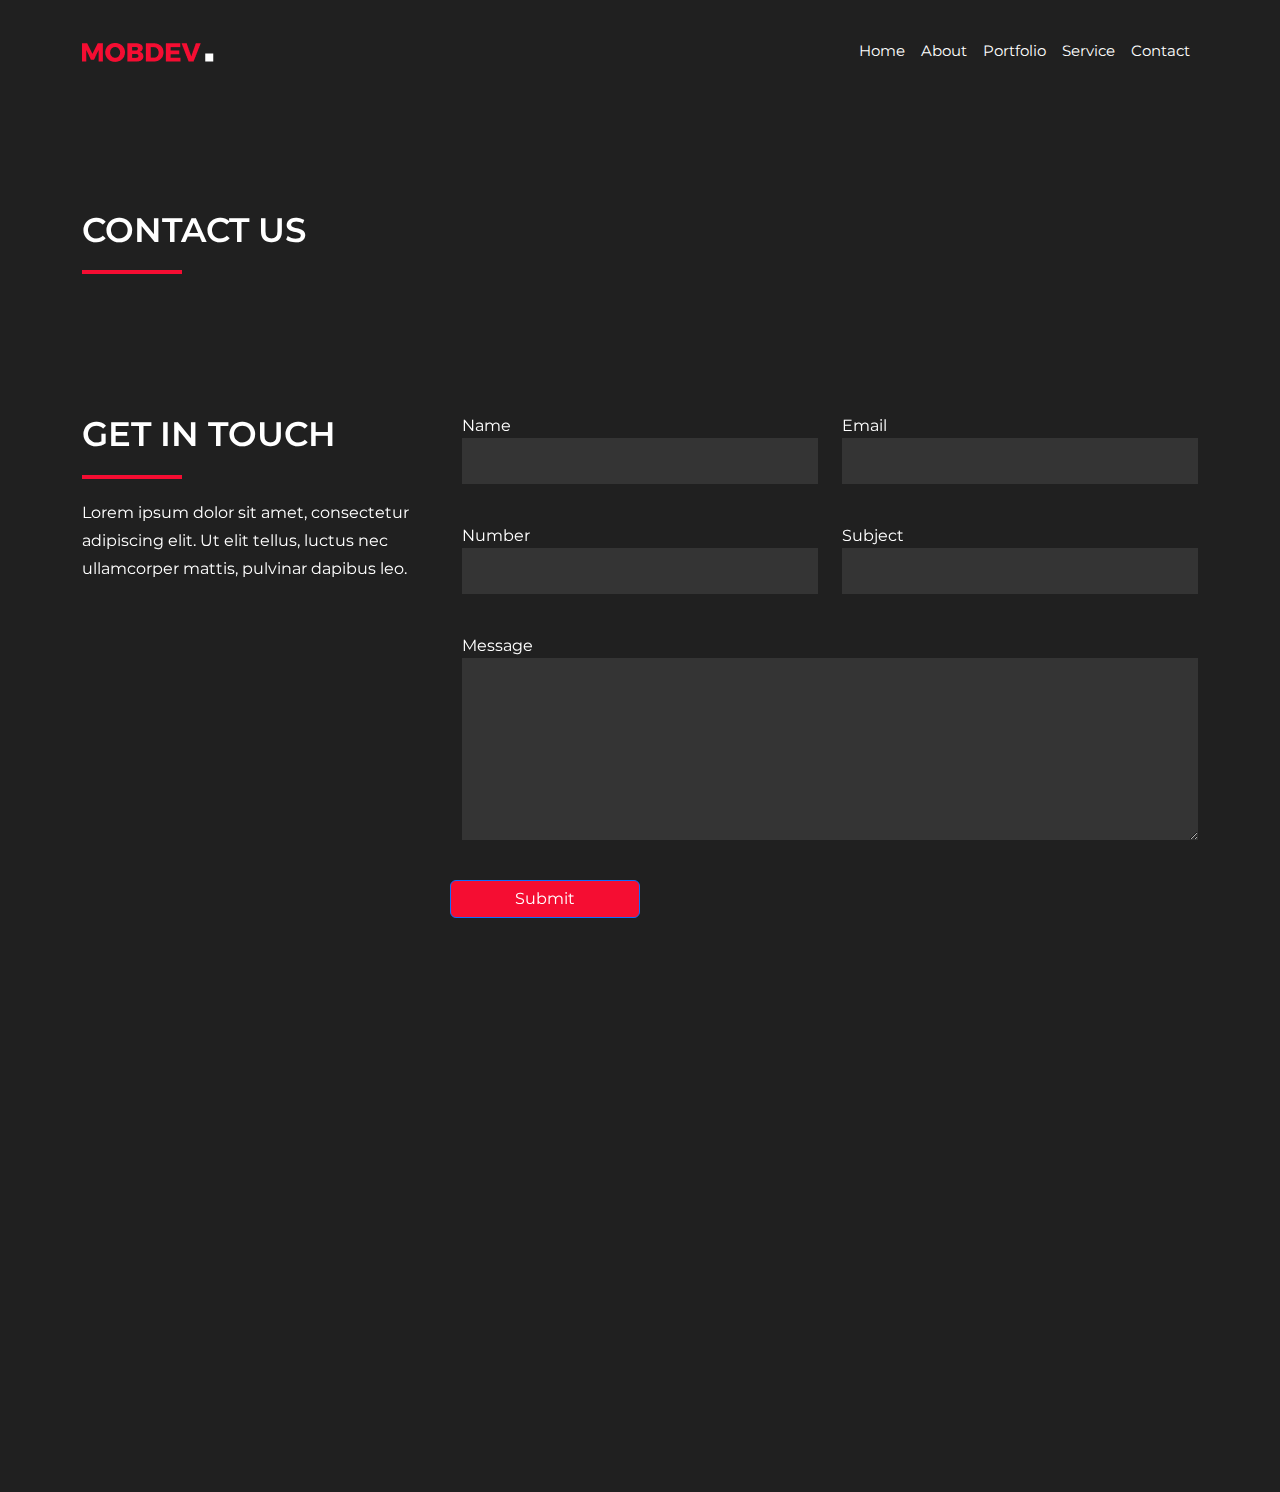
<file: contact.html>
<!DOCTYPE html>
<html lang="en">
<head>
    <meta charset="UTF-8">
    <meta name="viewport" content="width=device-width, initial-scale=1.0">
    <title>Personal</title>

    <link rel="stylesheet" href="css/aos.css">

    <link rel="stylesheet" href="https://cdnjs.cloudflare.com/ajax/libs/font-awesome/6.4.2/css/all.min.css" integrity="sha512-z3gLpd7yknf1YoNbCzqRKc4qyor8gaKU1qmn+CShxbuBusANI9QpRohGBreCFkKxLhei6S9CQXFEbbKuqLg0DA==" crossorigin="anonymous" referrerpolicy="no-referrer" />

    <link rel="preconnect" href="https://fonts.googleapis.com">
    <link rel="preconnect" href="https://fonts.gstatic.com" crossorigin>
    <link href="https://fonts.googleapis.com/css2?family=Montserrat:wght@100;200;300;400;500;600;700;800;900&display=swap" rel="stylesheet">

    <link rel="stylesheet" href="css/bootstrap.min.css">

    <link rel="stylesheet" href="css/style.css">
</head>
<body>
    <!---start header section-->
    <header class="header">
        <nav class="navbar navbar-expand">
            <div class="container">
                <a href="index.html"><img src="img/logo.png"></a>

                <div class="">
                    <ul class="navbar-nav header-nav">
                        <li class="nav-item">
                            <a class="nav-link" href="index.html">Home</a>
                        </li>
                        <li class="nav-item">
                            <a class="nav-link" href="About.html">About</a>
                        </li>
                        <li class="nav-item">
                            <a class="nav-link" href="Portfolio.html">Portfolio</a>
                        </li>
                        <li class="nav-item">
                            <a class="nav-link" href="Service.html">Service</a>
                        </li>
                        <li class="nav-item">
                            <a class="nav-link" href="Contact.html">Contact</a>
                        </li>
                    </ul>
                </div>
            </div>

        </nav>
    </header>

    <!--End header section-->
        <section class="page-title">
            <div class="container">
                <div class="row">
                    <div class="col-xl-12">
                        <div class="page-title-heading" data-aos="zoom-in"  data-aos-delay="50" data-aos-duration="2000" data-aos-once="false">
                            <h2>CONTACT US</h2>
                            <div class="page-title-underline"></div>
                        </div>
                    </div>
                </div>

            </div>

        </section>

        <section class="contact">
            <div class="container">
                <div class="row">
                    <div class="col-xl-4">
                        <div class="contact-touch" data-aos="zoom-in"  data-aos-delay="50" data-aos-duration="2000" data-aos-once="false">
                            <h2>GET IN TOUCH</h2>
                            <div class="touch-underline"></div>
                            <p>Lorem ipsum dolor sit amet, consectetur adipiscing elit. Ut elit tellus, luctus nec ullamcorper mattis, pulvinar dapibus leo.</p>
                        </div>

                    </div>
                    <div class="col-xl-8" data-aos="zoom-in"  data-aos-delay="50" data-aos-duration="2000" data-aos-once="false">
                        <div class="row">
                            <div class="col-xl-6">
                                <div class="contact-from-input input" >
                                    <label>Name</label>
                                    <input type="text" class="form-control">
                                </div>
                            </div>
                            <div class="col-xl-6">
                                <div class="contact-from-input">
                                    <label>Email</label>
                                    <input type="email" class="form-control">
                                </div>

                            </div>
                            <div class="col-xl-6">
                                <div class="contact-from-input">
                                    <label>Number</label>
                                    <input type="number" class="form-control">
                                </div>

                            </div>
                            <div class="col-xl-6">
                                <div class="contact-from-input">
                                    <label>Subject</label>
                                    <input type="text" class="form-control">
                                </div>

                            </div>

                            <div class="col-xl-12">
                                <div class="contact-from-input" >
                                    <label>Message</label>
                                    <textarea type="text" class="form-control">
                                    </textarea>
                                </div>

                            </div>
                            <input type="submit" class="btn btn-primary col-xl-3 coutom-form-btn">
                            

                        </div>
                    </div>
                </div>
            </div>

        </section>

     <!---footer section start-->
     <footer class="footer" data-aos="zoom-in"  data-aos-delay="50" data-aos-duration="2000" data-aos-once="false" >
        <div class="container">
         <div class="row">
             <div class="col-xl-12">
                 <div class="footer-content">
                     <h3>Get In Touch With Me</h3>
                     <p>Victoria Street No 1, London</p>
                     <p>contactinfo@mobdev.test</p>
                     <p>(001) 1231 3453</p>
                     <a href="#"><i class="fa-brands fa-facebook"></i></a>
                     <a href="#"><i class="fa-brands fa-dribbble"></i></a>
                     <a href="#"><i class="fa-brands fa-twitter"></i></a>
                     <a href="#"><i class="fa-brands fa-linkedin-in"></i></a>
                 </div>
             </div>
         </div>
        </div>
       
        <img class="footer-img" src="img/Group 87.png" alt="">
     
     </footer>
     <!---footer section ebd-->
     <script src="js/bootstrap.bundle.min.js"></script>

     <script src="js/aos.js"></script>

     <script>
         AOS.init();
       </script>
 </body>
 </html>
</file>
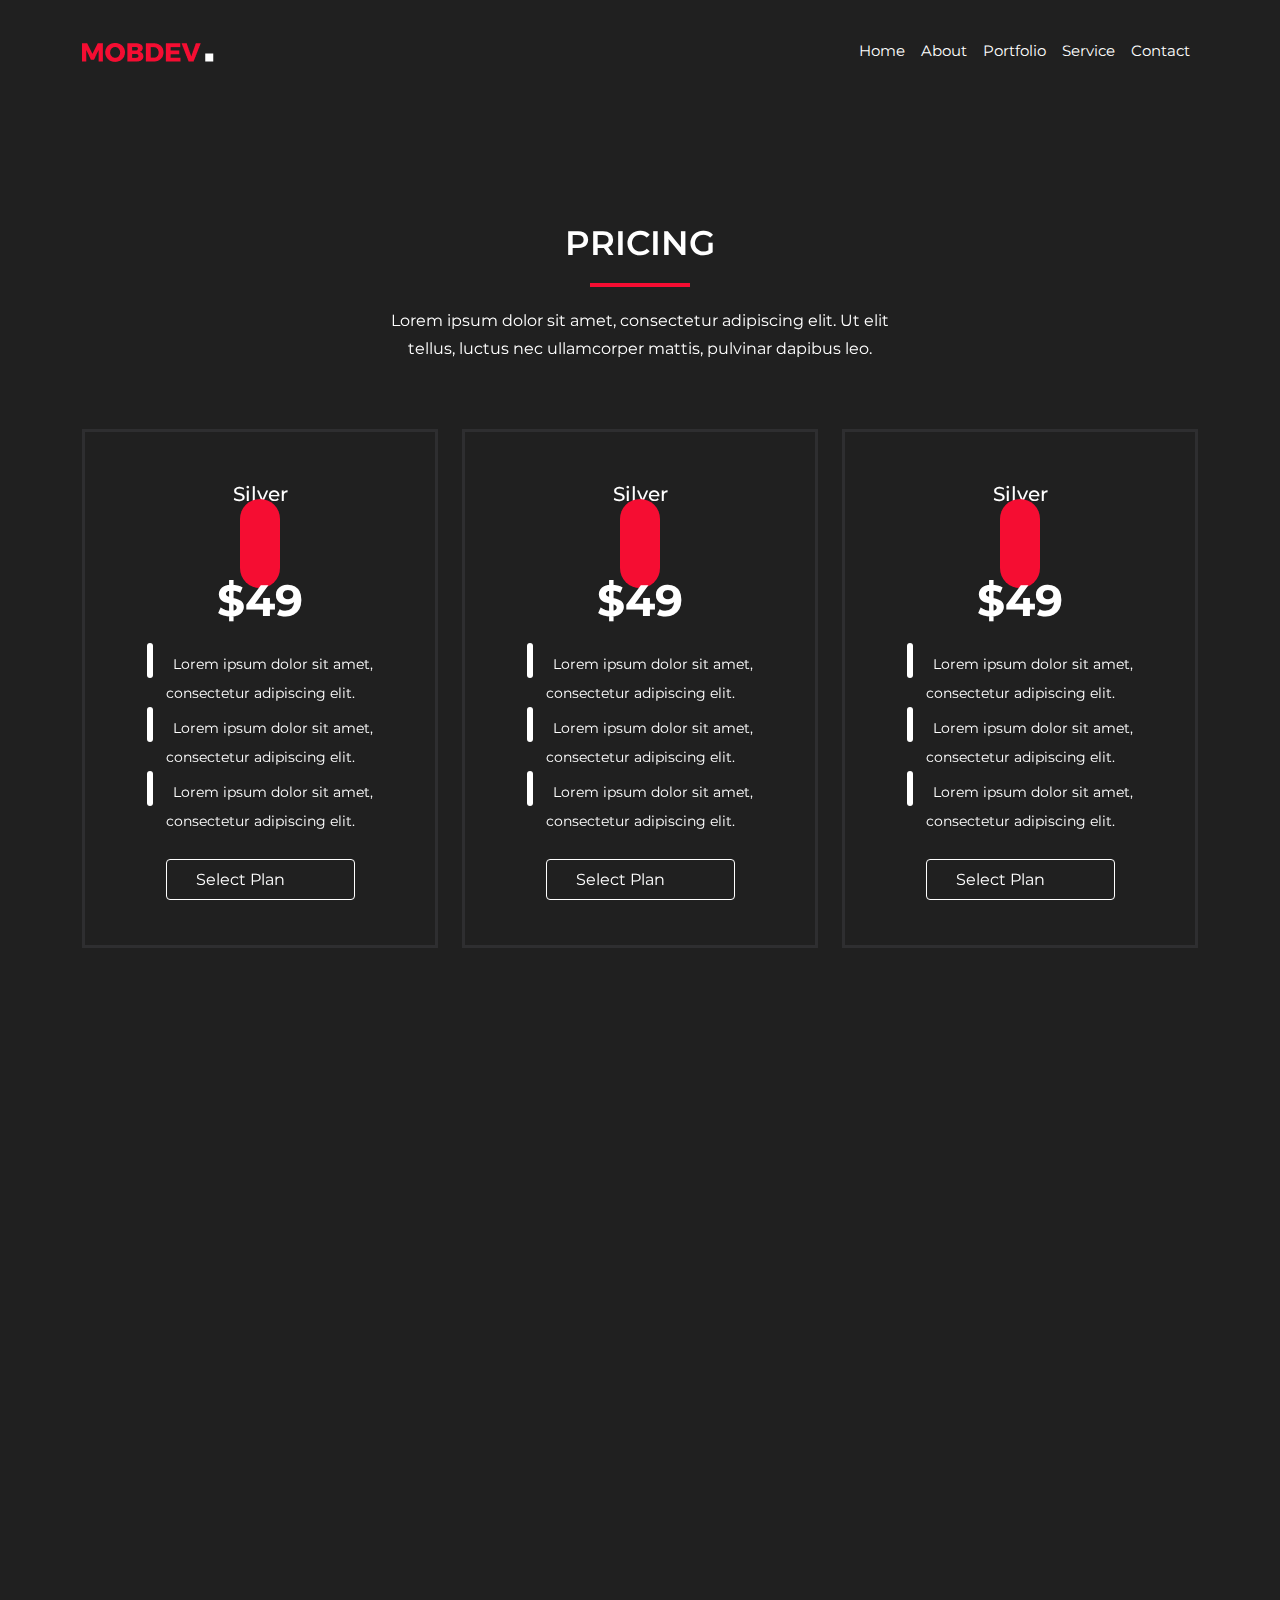
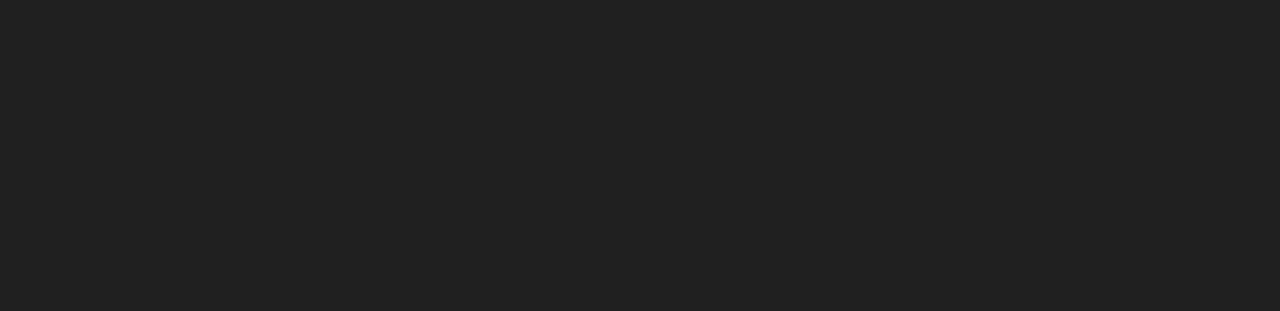
<file: Portfolio.html>
<!DOCTYPE html>
<html lang="en">
<head>
    <meta charset="UTF-8">
    <meta name="viewport" content="width=device-width, initial-scale=1.0">
    <title>Personal</title>

    <link rel="stylesheet" href="css/aos.css">
    <link rel="stylesheet" href="https://cdnjs.cloudflare.com/ajax/libs/font-awesome/6.4.2/css/all.min.css" integrity="sha512-z3gLpd7yknf1YoNbCzqRKc4qyor8gaKU1qmn+CShxbuBusANI9QpRohGBreCFkKxLhei6S9CQXFEbbKuqLg0DA==" crossorigin="anonymous" referrerpolicy="no-referrer" />

    <link rel="preconnect" href="https://fonts.googleapis.com">
    <link rel="preconnect" href="https://fonts.gstatic.com" crossorigin>
    <link href="https://fonts.googleapis.com/css2?family=Montserrat:wght@100;200;300;400;500;600;700;800;900&display=swap" rel="stylesheet">

    <link rel="stylesheet" href="css/bootstrap.min.css">

    <link rel="stylesheet" href="css/style.css">
</head>
<body>
    <!---start header section-->
    <header class="header">
        <nav class="navbar navbar-expand">
            <div class="container">
                <a href="index.html"><img src="img/logo.png"></a>

                <div class="">
                    <ul class="navbar-nav header-nav">
                        <li class="nav-item">
                            <a class="nav-link" href="index.html">Home</a>
                        </li>
                        <li class="nav-item">
                            <a class="nav-link" href="About.html">About</a>
                        </li>
                        <li class="nav-item">
                            <a class="nav-link" href="Portfolio.html">Portfolio</a>
                        </li>
                        <li class="nav-item">
                            <a class="nav-link" href="Service.html">Service</a>
                        </li>
                        <li class="nav-item">
                            <a class="nav-link" href="Contact.html">Contact</a>
                        </li>
                    </ul>
                </div>
            </div>

        </nav>
    </header>

    <!--End header section-->

      <!--pricin section star-->
      <section class="pricing">
        <div class="container">
            <div class="row">
                <div class="col-xl-6 offset-xl-3">
                    <div class="pricing-heading" data-aos="zoom-in"  data-aos-delay="50" data-aos-duration="2000" data-aos-once="false">
                        <h2>PRICING</h2>
                        <div class="pricing-underline"></div>
                        <p>Lorem ipsum dolor sit amet, consectetur adipiscing elit. Ut elit tellus, luctus nec ullamcorper mattis, pulvinar dapibus leo.</p>
                    </div>
                </div>

            </div>

            <div class="row price-item-row">
                <div class="col-xl-4">
                    <div class="pricing-item" data-aos="slide-right"  data-aos-delay="50" data-aos-duration="2000" data-aos-once="false">
                        <h3>Silver</h3>
                        <i class="fa-solid fa-dice-d6"></i>
                        <h4>$49</h4>
                        <ul class="navbar">
                            <li class="nav-link"><i class="fa-solid fa-check"></i>
                            <span>Lorem ipsum dolor sit amet, consectetur adipiscing elit. </span></li>

                            <li class="nav-link"><i class="fa-solid fa-check"></i>
                            <span>Lorem ipsum dolor sit amet, consectetur adipiscing elit. </span></li>

                            <li class="nav-link"><i class="fa-solid fa-check"></i>
                            <span>Lorem ipsum dolor sit amet, consectetur adipiscing elit. </span></li>
                        </ul>
                        <a href="#">Select Plan
                            <i class="fa-solid fa-arrow-right"></i>
                        </a>
                    </div>
                </div>
                <div class="col-xl-4">
                    <div class="pricing-item" data-aos="slide-up"  data-aos-delay="50" data-aos-duration="2000" data-aos-once="false">
                        <h3>Silver</h3>
                        <i class="fa-solid fa-dice-d6"></i>
                        <h4>$49</h4>
                        <ul class="navbar">
                            <li class="nav-link"><i class="fa-solid fa-check"></i>
                            <span>Lorem ipsum dolor sit amet, consectetur adipiscing elit. </span></li>

                            <li class="nav-link"><i class="fa-solid fa-check"></i>
                            <span>Lorem ipsum dolor sit amet, consectetur adipiscing elit. </span></li>

                            <li class="nav-link"><i class="fa-solid fa-check"></i>
                            <span>Lorem ipsum dolor sit amet, consectetur adipiscing elit. </span></li>
                        </ul>
                        <a href="#">Select Plan
                            <i class="fa-solid fa-arrow-right"></i>
                        </a>
                    </div>
                </div>
                <div class="col-xl-4">
                    <div class="pricing-item" data-aos="slide-left"  data-aos-delay="50" data-aos-duration="2000" data-aos-once="false">
                        <h3>Silver</h3>
                        <i class="fa-solid fa-dice-d6"></i>
                        <h4>$49</h4>
                        <ul class="navbar">
                            <li class="nav-link"><i class="fa-solid fa-check"></i>
                            <span>Lorem ipsum dolor sit amet, consectetur adipiscing elit. </span></li>

                            <li class="nav-link"><i class="fa-solid fa-check"></i>
                            <span>Lorem ipsum dolor sit amet, consectetur adipiscing elit. </span></li>

                            <li class="nav-link"><i class="fa-solid fa-check"></i>
                            <span>Lorem ipsum dolor sit amet, consectetur adipiscing elit. </span></li>
                        </ul>
                        <a href="#">Select Plan
                            <i class="fa-solid fa-arrow-right"></i>
                        </a>
                    </div>
                </div>
            </div>
        </div>
    </section>
    <!--end pricin section-->

     <!--Discover section start-->
     <section class="disco">
        <div class="container disco-container" data-aos="zoom-in"  data-aos-delay="50" data-aos-duration="2000" data-aos-once="false>
            <div class="row align-items-center">
                <div class="col-xl-6">
                    <div class="disco-content">
                    <h3>Discover How Design Can Help Your Business</h3>
                </div>
                </div>
                <div class="col-xl-6">
                    <div class="disco-button">
                    <a href="#">Contact Me</a>
                </div>
                </div>
            </div>
        </div>
    </section>
    <!--Discover section End-->

     <!---footer section start-->
     <footer class="footer" data-aos="zoom-in"  data-aos-delay="50" data-aos-duration="2000" data-aos-once="false>
        <div class="container">
         <div class="row">
             <div class="col-xl-12">
                 <div class="footer-content">
                     <h3>Get In Touch With Me</h3>
                     <p>Victoria Street No 1, London</p>
                     <p>contactinfo@mobdev.test</p>
                     <p>(001) 1231 3453</p>
                     <a href="#"><i class="fa-brands fa-facebook"></i></a>
                     <a href="#"><i class="fa-brands fa-dribbble"></i></a>
                     <a href="#"><i class="fa-brands fa-twitter"></i></a>
                     <a href="#"><i class="fa-brands fa-linkedin-in"></i></a>
                 </div>
             </div>
         </div>
        </div>
       
        <img class="footer-img" src="img/Group 87.png" alt="">
     
     </footer>
     <!---footer section ebd-->
     <script src="js/bootstrap.bundle.min.js"></script>

     <script src="js/aos.js"></script>

     <script>
         AOS.init();
       </script>
 </body>
 </html>
</file>
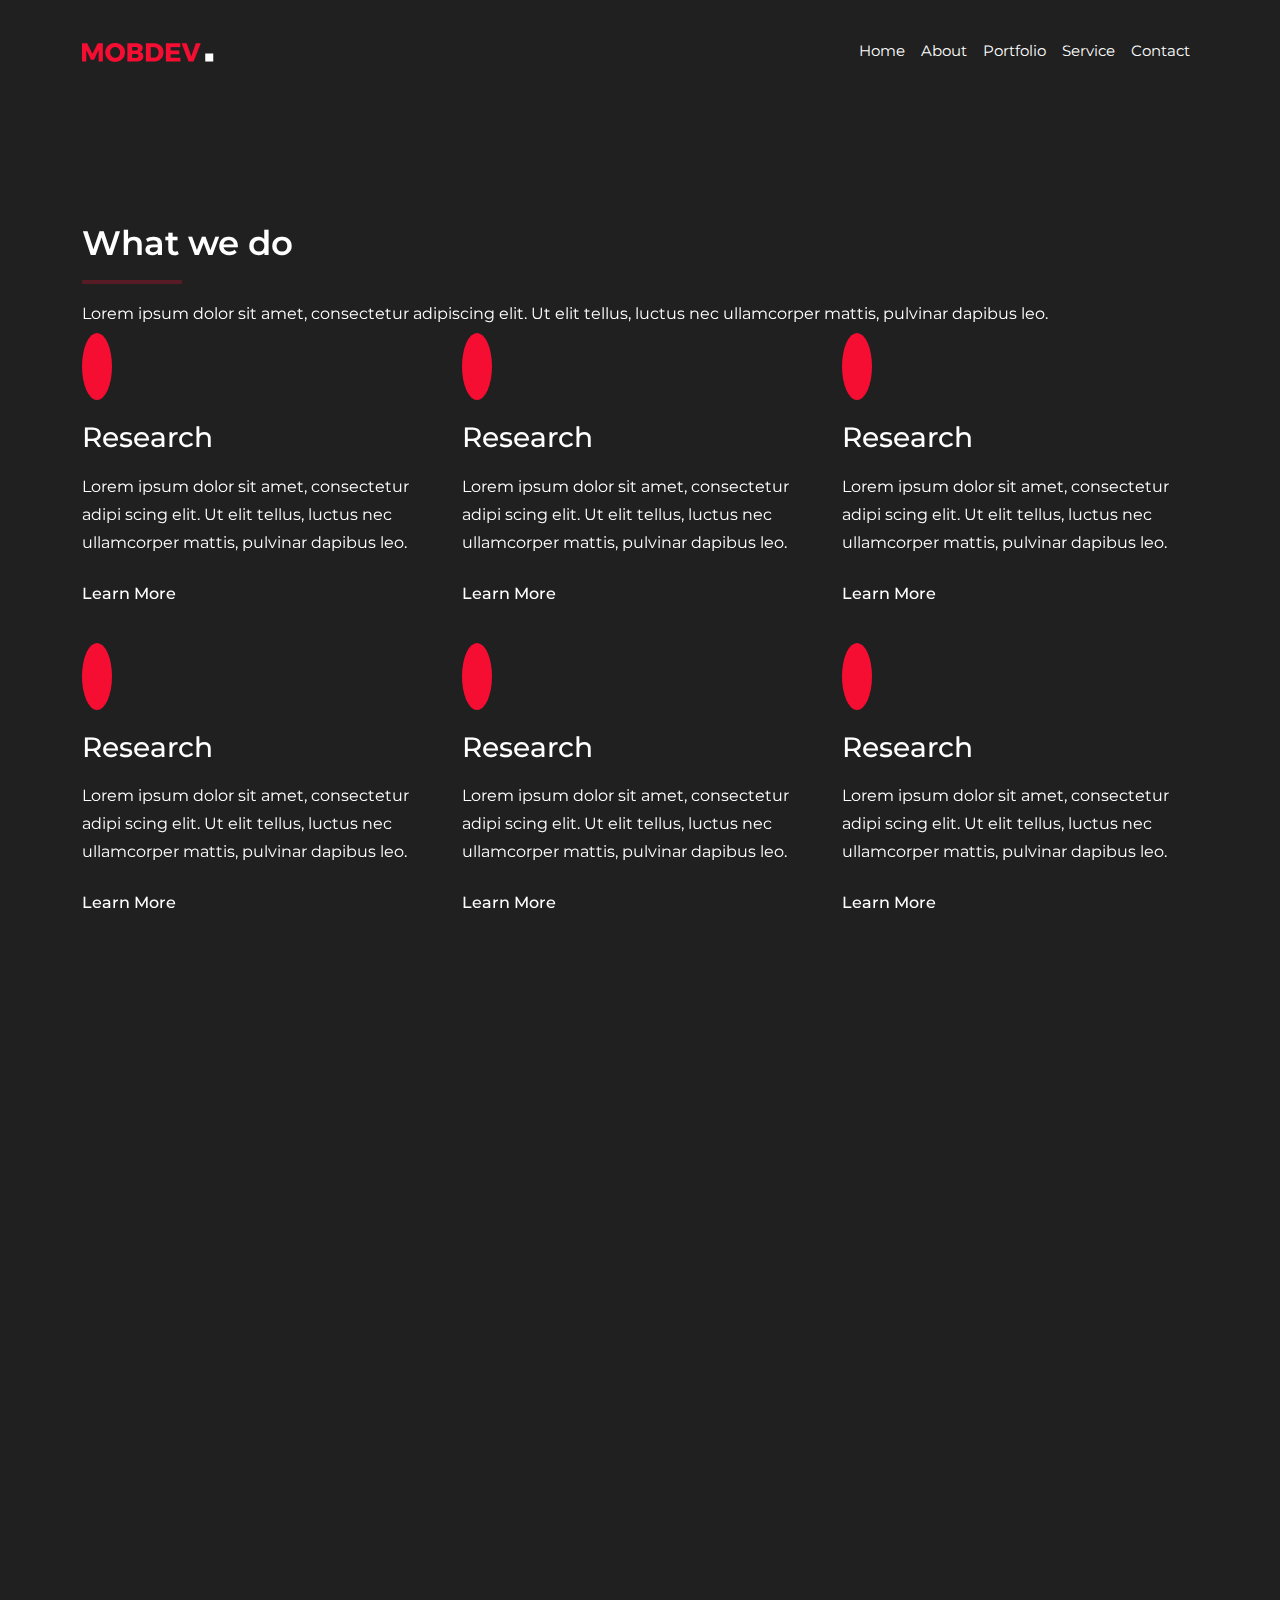
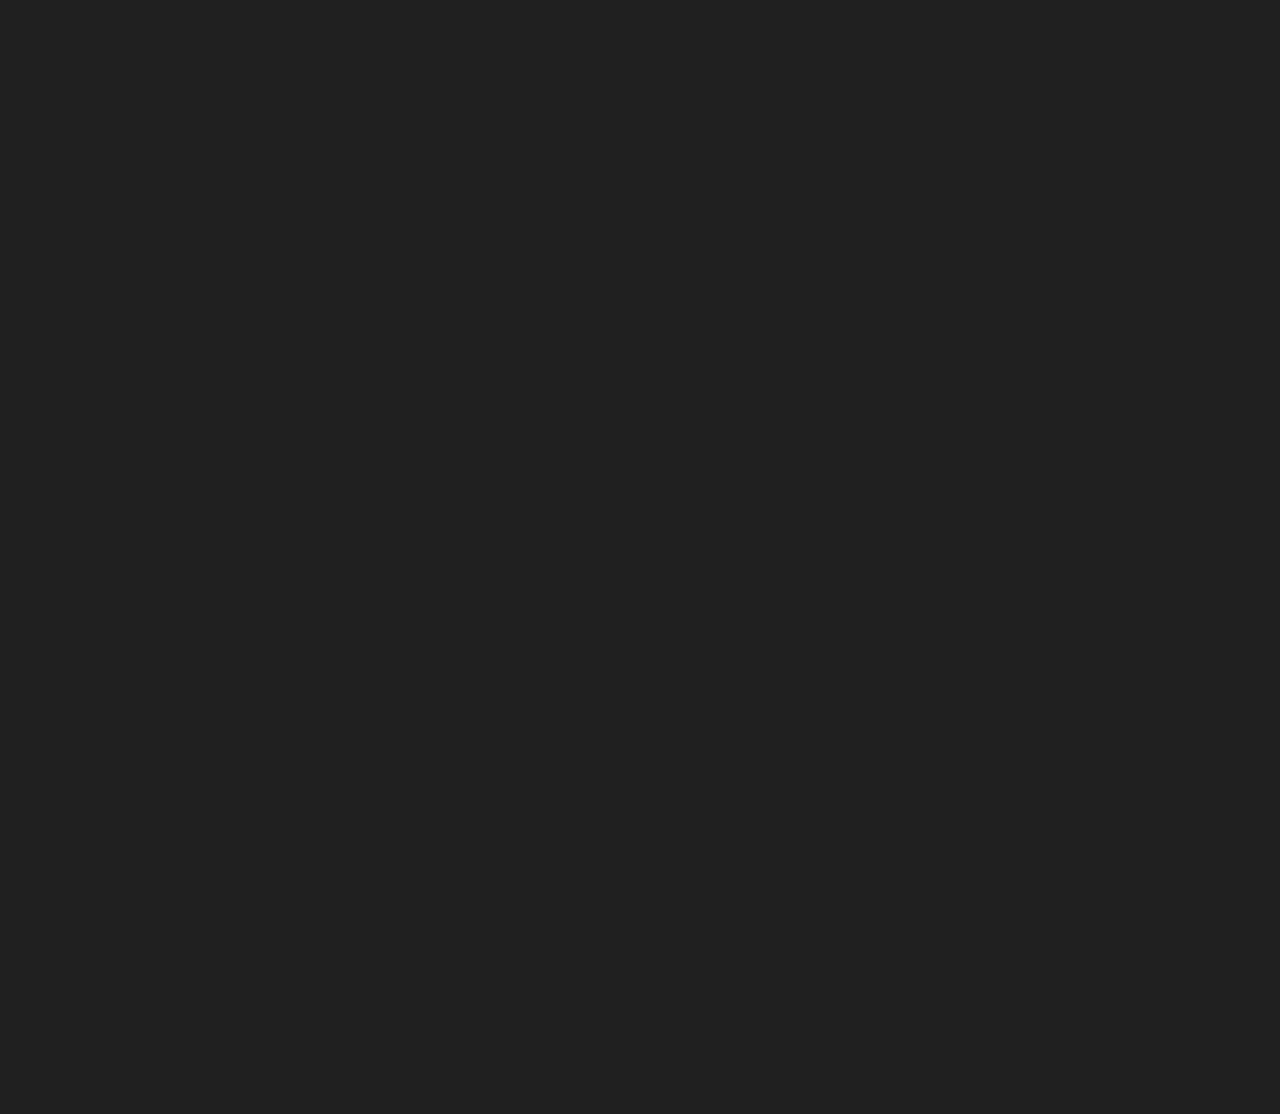
<file: service.html>
<!DOCTYPE html>
<html lang="en">
<head>
    <meta charset="UTF-8">
    <meta name="viewport" content="width=device-width, initial-scale=1.0">
    <title>Personal</title>

    <link rel="stylesheet" href="css/aos.css">
    <link rel="stylesheet" href="https://cdnjs.cloudflare.com/ajax/libs/font-awesome/6.4.2/css/all.min.css" integrity="sha512-z3gLpd7yknf1YoNbCzqRKc4qyor8gaKU1qmn+CShxbuBusANI9QpRohGBreCFkKxLhei6S9CQXFEbbKuqLg0DA==" crossorigin="anonymous" referrerpolicy="no-referrer" />

    <link rel="preconnect" href="https://fonts.googleapis.com">
    <link rel="preconnect" href="https://fonts.gstatic.com" crossorigin>
    <link href="https://fonts.googleapis.com/css2?family=Montserrat:wght@100;200;300;400;500;600;700;800;900&display=swap" rel="stylesheet">

    <link rel="stylesheet" href="css/bootstrap.min.css">

    <link rel="stylesheet" href="css/style.css">
</head>
<body>
    <!---start header section-->
    <header class="header">
        <nav class="navbar navbar-expand">
            <div class="container">
                <a href="index.html"><img src="img/logo.png"></a>

                <div class="">
                    <ul class="navbar-nav header-nav">
                        <li class="nav-item">
                            <a class="nav-link" href="index.html">Home</a>
                        </li>
                        <li class="nav-item">
                            <a class="nav-link" href="About.html">About</a>
                        </li>
                        <li class="nav-item">
                            <a class="nav-link" href="Portfolio.html">Portfolio</a>
                        </li>
                        <li class="nav-item">
                            <a class="nav-link" href="Service.html">Service</a>
                        </li>
                        <li class="nav-item">
                            <a class="nav-link" href="Contact.html">Contact</a>
                        </li>
                    </ul>
                </div>
            </div>

        </nav>
    </header>

    <!--End header section-->

 <!--service part start-->

 <section class="service">
    <div class="container">
  <div class="row">
    <div class="col-xl-12">
        <div class="service-heading" data-aos="zoom-in"  data-aos-delay="50" data-aos-duration="2000" data-aos-once="false">

            <h2>What we do</h2>
            <hr>
            <p>Lorem ipsum dolor sit amet, consectetur adipiscing elit. Ut elit tellus, luctus nec ullamcorper mattis, pulvinar dapibus leo.</p>
        </div>
    </div>

  </div>
        
                <div class="row">
                    <div class="col-xl-4">
                        <div class="service-item" data-aos="zoom-in"  data-aos-delay="50" data-aos-duration="2000" data-aos-once="false">
                            <i class="fa-solid fa-magnifying-glass"></i>
                            <h3>Research</h3>
                            <p>Lorem ipsum dolor sit amet, consectetur adipi scing elit. Ut elit tellus, luctus nec ullamcorper mattis, pulvinar dapibus leo.</p>

                            <a href="#"> Learn More
                                <i class="fa-solid fa-arrow-right"></i>
                            </a>
                        </div>
                    </div>
                    <div class="col-xl-4">
                        <div class="service-item" data-aos="zoom-in"  data-aos-delay="50" data-aos-duration="2000" data-aos-once="false">
                            <i class="fa-regular fa-image"></i>
                            <h3>Research</h3>
                            <p>Lorem ipsum dolor sit amet, consectetur adipi scing elit. Ut elit tellus, luctus nec ullamcorper mattis, pulvinar dapibus leo.</p>

                            <a href="#"> Learn More
                                <i class="fa-solid fa-arrow-right"></i>
                            </a>
                        </div>
                    </div>
                    <div class="col-xl-4">
                        <div class="service-item" data-aos="zoom-in"  data-aos-delay="50" data-aos-duration="2000" data-aos-once="false">
                            <i class="fa-solid fa-eye"></i>
                            <h3>Research</h3>
                            <p>Lorem ipsum dolor sit amet, consectetur adipi scing elit. Ut elit tellus, luctus nec ullamcorper mattis, pulvinar dapibus leo.</p>

                            <a href="#"> Learn More
                                <i class="fa-solid fa-arrow-right"></i>
                            </a>
                        </div>
                    </div>
                    <div class="col-xl-4">
                        <div class="service-item" data-aos="zoom-in"  data-aos-delay="50" data-aos-duration="2000" data-aos-once="false" >
                            <i class="fa-solid fa-mobile-screen"></i>
                            <h3>Research</h3>
                            <p>Lorem ipsum dolor sit amet, consectetur adipi scing elit. Ut elit tellus, luctus nec ullamcorper mattis, pulvinar dapibus leo.</p>

                            <a href="#"> Learn More
                                <i class="fa-solid fa-arrow-right"></i>
                            </a>
                        </div>
                    </div>
                    <div class="col-xl-4">
                        <div class="service-item" data-aos="zoom-in"  data-aos-delay="50" data-aos-duration="2000" data-aos-once="false">
                            <i class="fa-solid fa-mobile-screen"></i>
                            <h3>Research</h3>
                            <p>Lorem ipsum dolor sit amet, consectetur adipi scing elit. Ut elit tellus, luctus nec ullamcorper mattis, pulvinar dapibus leo.</p>

                            <a href="#"> Learn More
                                <i class="fa-solid fa-arrow-right"></i>
                            </a>
                        </div>
                    </div>
                    <div class="col-xl-4">
                        <div class="service-item" data-aos="zoom-in"  data-aos-delay="50" data-aos-duration="2000" data-aos-once="false" >
                            <i class="fa-solid fa-mobile-screen"></i>
                            <h3>Research</h3>
                            <p>Lorem ipsum dolor sit amet, consectetur adipi scing elit. Ut elit tellus, luctus nec ullamcorper mattis, pulvinar dapibus leo.</p>

                            <a href="#"> Learn More
                                <i class="fa-solid fa-arrow-right"></i>
                            </a>
                        </div>
                    </div>
               
        </div>
    </div>
</section>
    <!--service part end-->

    <!--testmonial section start-->
    <section class="testmonial">
        <div class="container">
            <div class="row">
                <div class="col-xl-6 offset-xl-3">
                    <div class="test-heading" data-aos="zoom-in"  data-aos-delay="50" data-aos-duration="2000" data-aos-once="false">
                        <h2>TESTMONIAL</h2>
                        <div class="test-underline"></div>
                        <p>Lorem ipsum dolor sit amet, consectetur adipi scing elit. Ut elit tellus, luctus nec ullamcorper mattis, pulvinar dapibus.</p>
                    </div>
                </div>
            </div>
            <div class="row test-item-row">
                <div class="col-xl-4">
                    <div class="test-item" data-aos="zoom-in"  data-aos-delay="50" data-aos-duration="2000" data-aos-once="false">
                        <i class="fa-solid fa-quote-left"></i>
                        <p>Lorem ipsum dolor sit amet, consec tetur adipiscing elit. Ut elit tellus, luc tus nec ullamcorper mattis, pulvinar dapibus leo.</p>
                        <img src="img/profile-4 1.png">
                        <h4>Michael Andrew</h4>
                        <h5>CEO Media</h5>
                    </div>
                </div>
                <div class="col-xl-4">
                    <div class="test-item" data-aos="zoom-in"  data-aos-delay="50" data-aos-duration="2000" data-aos-once="false">
                        <i class="fa-solid fa-quote-left"></i>
                        <p>Lorem ipsum dolor sit amet, consec tetur adipiscing elit. Ut elit tellus, luc tus nec ullamcorper mattis, pulvinar dapibus leo.</p>
                        <img src="img/profile-4 1.png">
                        <h4>Michael Andrew</h4>
                        <h5>CEO Media</h5>
                    </div>
                </div>
                <div class="col-xl-4">
                    <div class="test-item" data-aos="zoom-in"  data-aos-delay="50" data-aos-duration="2000" data-aos-once="false">
                        <i class="fa-solid fa-quote-left"></i>
                        <p>Lorem ipsum dolor sit amet, consec tetur adipiscing elit. Ut elit tellus, luc tus nec ullamcorper mattis, pulvinar dapibus leo.</p>
                        <img src="img/profile-4 1.png">
                        <h4>Michael Andrew</h4>
                        <h5>CEO Media</h5>
                    </div>
                </div>
            </div>
        </div>
    </section>
    <!--testmonial section end-->
  <!--Discover section start-->
  <section class="disco">
    <div class="container disco-container" data-aos="zoom-in"  data-aos-delay="50" data-aos-duration="2000" data-aos-once="false" >
        <div class="row align-items-center">
            <div class="col-xl-6">
                <div class="disco-content">
                <h3>Discover How Design Can Help Your Business</h3>
            </div>
            </div>
            <div class="col-xl-6">
                <div class="disco-button">
                <a href="#">Contact Me</a>
            </div>
            </div>
        </div>
    </div>
</section>
<!--Discover section End-->
      <!---footer section start-->
      <footer class="footer" data-aos="zoom-in"  data-aos-delay="50" data-aos-duration="2000" data-aos-once="false" >
        <div class="container">
         <div class="row">
             <div class="col-xl-12">
                 <div class="footer-content">
                     <h3>Get In Touch With Me</h3>
                     <p>Victoria Street No 1, London</p>
                     <p>contactinfo@mobdev.test</p>
                     <p>(001) 1231 3453</p>
                     <a href="#"><i class="fa-brands fa-facebook"></i></a>
                     <a href="#"><i class="fa-brands fa-dribbble"></i></a>
                     <a href="#"><i class="fa-brands fa-twitter"></i></a>
                     <a href="#"><i class="fa-brands fa-linkedin-in"></i></a>
                 </div>
             </div>
         </div>
        </div>
       
        <img class="footer-img" src="img/Group 87.png" alt="">
     
     </footer>
     <!---footer section ebd-->
     <script src="js/bootstrap.bundle.min.js"></script>

     <script src="js/aos.js"></script>

     <script>
         AOS.init();
       </script>
 </body>
 </html>
</file>
<file: css/style.css>
body{
    background-color: #202020;
    font-family: 'Montserrat', sans-serif;
}
.header-nav li a{
    color: #ffffff;
    font-size: 15px;
    font-weight: 400;
}
.header-nav li a:hover{
    color: #f50d32;
}
.header{
 
    padding: 24px 0px;
}
.banner{
    padding-top: 50px;
    position: relative;
}
.banner-pattern{
    position: absolute;
    left: -20px;
    top: 80px;
}

.banner-content{
    padding-right: 110px;
}
.banner-content h4{
    font-size: 20px;
    font-weight: 500;
    color: #F50D32;
}
.banner-content h1{
    font-size: 44px;
    font-weight: 700;
    color: #ffffff;
    margin-top: 20px;
}
.banner-content p{
    font-size: 18px;
    font-weight: 400;
    color: #ffffff;
    margin-top: 30px;
    margin-bottom: 55px;
}
.banner-content a{
    padding: 18px 42px;
    background-color: #f50d32;
    font-size: 16px;
    font-weight: 400;
    color: #ffffff;
    text-decoration: none;

}
.banner-img img{
    box-shadow: -25px 25px 0px #2e2e30;
    
}
.banner-img{
    position: relative;
}
.banner-ball{
    position: absolute;
    right: -40px;
    top: -20px;
    z-index: -1;
}
.service{
  
    margin-top: 120px;
    position: relative;
}
.service-s{
    position: absolute;
    bottom: 0px;
    left: 0px;
}
.service-tri{
    position: absolute;
    bottom:270px;
    left: 140px;
}
.service-heading h2{
    font-size: 34px;
    font-weight: 600;
    color: #ffffff;
}
.service-heading hr{
    width: 100px;
    height: 5px;
    background-color: #F50D32;
}
.service-heading p{
    font-size: 16px;
    font-weight: 400;
    color: #ffffff;
    line-height: 28px;
}
.service-item{
    margin-bottom: 45px;
}
.service-item i{
    font-size: 30px;
    color: #ffffff;
    background-color: #f50d32;
    padding: 15px;
    border-radius: 50%;
}
.service-item h3{
    font-size: 23;
    font-weight: 500;
    color: #ffffff;
    margin-top: 32px;
}
.service-item p{
    font-size: 16px;
    font-weight: 400;
    color: #ffffff;
    line-height: 28px;
    margin-top: 18px;
}
.service-item a{
    font-size: 23;
    font-weight: 500;
    color: #ffffff;
    text-decoration: none;
}
.service-item a i{
    background-color: transparent;
    font-size: 24px;
}
.skill{

}
.skill-heading{
    text-align: center;
    margin-top: 120px;

}
.skill-heading h3{
    font-size: 34px;
    font-weight: 600;
    color: #ffffff;
    margin-bottom: 30px;
}
.skill-heading hr{
    background-color: #F50D32;
    width: 100px;
    height: 5px;
    margin: 0px auto;
    margin-bottom: 40px;
}
.skill-heading p{
    font-size: 16px;
    font-weight: 400;
    color: #ffffff;
    line-height: 28px;
    margin-top: 30px;
}
.service_item_box-row{
    margin-top: 70px;
}
.service_item_box{
    text-align: center;
    border: 3px solid #2e2e30;
    padding: 40px 40px;
}
.service_item_box h4{
    color: #F50D32;
    font-size: 16px;
    font-weight: 600;
}
.service_item_box h3{
    color: #ffffff;
    font-size: 22px;
    font-weight: 400;
    margin-top: 16px;
}
.service_item_box p{
    color: #ffffff;
    font-size: 16px;
    font-weight: 400;
    margin-top: 16px;
    line-height: 28px;
}
.progress{
    background-color: #343434;
}
.custom-bar {
    background-color: #F50D32;
}
.service_item_bar{
    margin-top: 60px;
}
.pro-bar{
    margin-top: 30px;
}
.pro-bar h3{
    color: #ffffff ;
}
.pricing{
    
    margin-top: 120px;
}
.pricing-heading{
    text-align: center;
}
.pricing-heading h2{
    font-size: 34px;
    font-weight: 600;
    color: #ffffff;
}
.pricing-underline{
    width: 100px;
    height: 4px;
    background-color: #F50D32;
    margin: 0px auto;
    margin-top: 20px;
    margin-bottom: 20px;
    
}
.pricing-heading p{
    font-size: 16px;
    font-weight: 400;
    color: #ffffff;
    line-height: 28px;
}
.pricing-item{
    text-align: center;
    border: 3px solid #2e2e30;
    padding: 50px 45px;
}
.pricing-item h3{
    font-size: 20px;
    font-weight: 500;
    color: #ffffff;
}
.pricing-item i{
    font-size: 40px;
    padding: 20px;
    background-color: #f50d32;
    color: #ffffff;
    border-radius: 50px;
    margin-top: 30px;
    margin-bottom: 30px;
}
.pricing-item h4{
    font-size: 44px;
    font-weight: 700;
    color: #ffffff;
}
.pricing-item ul li i{
    font-size: 24px;
    padding: 3px;
    background-color: #ffffff;
    color: #2e2e30;
    margin-right: 20px;

}
.pricing-item ul li span{
    color: #FFF;
    font-size: 14px;
    font-weight: 400;
   line-height: 28px;
}
.pricing-item ul li{
    color: #ffffff;
}
.pricing-item a{
    padding: 10px 29px;
    
    font-size: 16px;
    font-weight: 400;
    color: #ffffff;
    text-decoration: none;
    border: 1px solid #ffffff;
    border-radius: 4px;
}
.pricing-item a i{
    background-color: transparent;
    font-size: 24px;
}
.price-item-row{
margin-top: 50px;
}

.work{
    
    margin-top: 120px;
}
.work-heading{
    text-align: center;
}
.work-heading h2{
    font-size: 34px;
    font-weight: 600;
    color: #ffffff;
}
.work-underline{
    width: 100px;
    height: 4px;
    background-color: #F50D32;
    margin: 0px auto;
    margin-top: 20px;
    margin-bottom: 20px;
    
}
.work-heading p{
    font-size: 16px;
    font-weight: 400;
    color: #ffffff;
    line-height: 28px;
}
.work-item-row{
    margin-top: 60px;
}
.work-item{
    padding-right: 110px ;
}
.work-item h3{
    font-size: 30px;
    font-weight: 500;
    line-height: 44px;
    color: #ffffff;
}
.work-item p{
    font-size: 16px;
    font-weight: 400;
    line-height: 28px;
    color: #ffffff;
}
.work-item a{
    color: #F50D32;
    font-size: 16px;
    font-weight: 400;
    text-decoration: none;
}

.testmonial{

    margin-top: 120px;
}
.test-heading{
    text-align: center;
}


.test-heading h2{
    font-size: 34px;
    font-weight: 600;
    color: #ffffff;
}
.test-underline{
    width: 100px;
    height: 4px;
    background-color: #F50D32;
    margin: 0px auto;
    margin-top: 20px;
    margin-bottom: 20px;
    
}
.test-heading p{
    font-size: 16px;
    font-weight: 400;
    color: #ffffff;
    line-height: 28px;
}
.test-item-row{
    margin-top: 70px;
}
.test-item{
    padding: 40px 38px;
    background-color: #2e2e30;
    text-align: center;
}
.test-item i{
    font-size: 60px;
    color: #F50D32;
}
.test-item{
    color: #ffffff;
    font-size: 17px;
    font-weight: 400;
    line-height: 28px;
    margin-top: 30px;
    margin-bottom: 20px;
}
.test-item h4{
    font-size: 18px;
    color: #ffffff;
    font-weight: 500;
    margin-top: 20px;
    margin-bottom: 20px;
}
.test-item h5{
    font-size: 16px;
    color: #ffffff;
    font-weight: 300;
}

.disco{
    margin-top: 120px;
}
.disco-container{
    background-color: #2e2e30;
    padding:75px;
}
.disco-content h3{
    font-size: 34px;
    font-weight: 600;
    color: #ffffff;
    line-height: 44px;
}
.disco-button{
    text-align: right;

}
.disco-button a{
    background-color: #F50D32;
    color: #ffffff;
    padding: 18px 42px;
    text-decoration: none;
    border-radius: 4px;
}
.footer{
    margin-top: 120px;
    background-color: #161616;
    padding: 120px 0px;
    text-align: center;
    position: relative;
}
.footer-content{
    color: #ffffff;
}
.footer-content a{
    padding-left: 20px;
}
.footer-content a i{
    font-size: 25px;
    color: #ffffff;
    padding: 10px;
    background-color:#2e2e30;
    border-radius: 50%;
}
.footer-img{
    position: absolute;
    bottom: -180px;
    right: 0px;
}
.footer-img{
    position: absolute;
    bottom: -170px;
    right: 0px;
}



/* about page css */

.counter{
    margin-top: 120px;
   
}
.counter-heading{
    text-align: center;
}


.counter-heading h2{
    font-size: 34px;
    font-weight: 600;
    color: #ffffff;
}
.counter-underline{
    width: 100px;
    height: 4px;
    background-color: #F50D32;
    margin: 0px auto;
    margin-top: 20px;
    margin-bottom: 20px;
    
}
.counter-heading p{
    font-size: 16px;
    font-weight: 400;
    color: #ffffff;
    line-height: 28px;
}
.counter-row{
    margin-top: 80px;
}
.counter-item{
    text-align: center;
}
.counter-item h3{
    font-size: 60px;
    color: #ffffff;
    font-weight: 700;
}
.counter-item h4{
    font-size: 18px;
    color: #f50d32;
    font-weight: 400;
}
.page-title{

}
.page-title-heading h2{
    font-size: 34px;
    font-weight: 600;
    color: #ffffff;
    margin-top: 107px;
}
.page-title-underline{
    width: 100px;
    height: 4px;
    background-color: #F50D32;
    
    margin-top: 20px;
    margin-bottom: 20px;
    
}
.contact{
    margin-top: 120px;
    
}

.contact-touch h2{
    font-size: 34px;
    font-weight: 600;
    color: #ffffff;
}
.touch-underline{
    width: 100px;
    height: 4px;
    background-color: #F50D32;
  
    margin-top: 20px;
    margin-bottom: 20px;
    
}
.contact-touch p{
    font-size: 16px;
    font-weight: 400;
    color: #ffffff;
    line-height: 28px;
}
.contact-from-input{
    margin-bottom: 40px;
}
.contact-from-input input{
    height: 46px;
    border-radius: 0px;
    background-color: #343434;
    border: none;
}

.contact-from-input textarea{
    background-color: #343434;
    border: none;
    height: 182px;
    border-radius: 0px;
}
.coutom-form-btn{
background-color: #f50d32;
}
.contact-from-input label{
    color: #ffffff;
}
</file>
